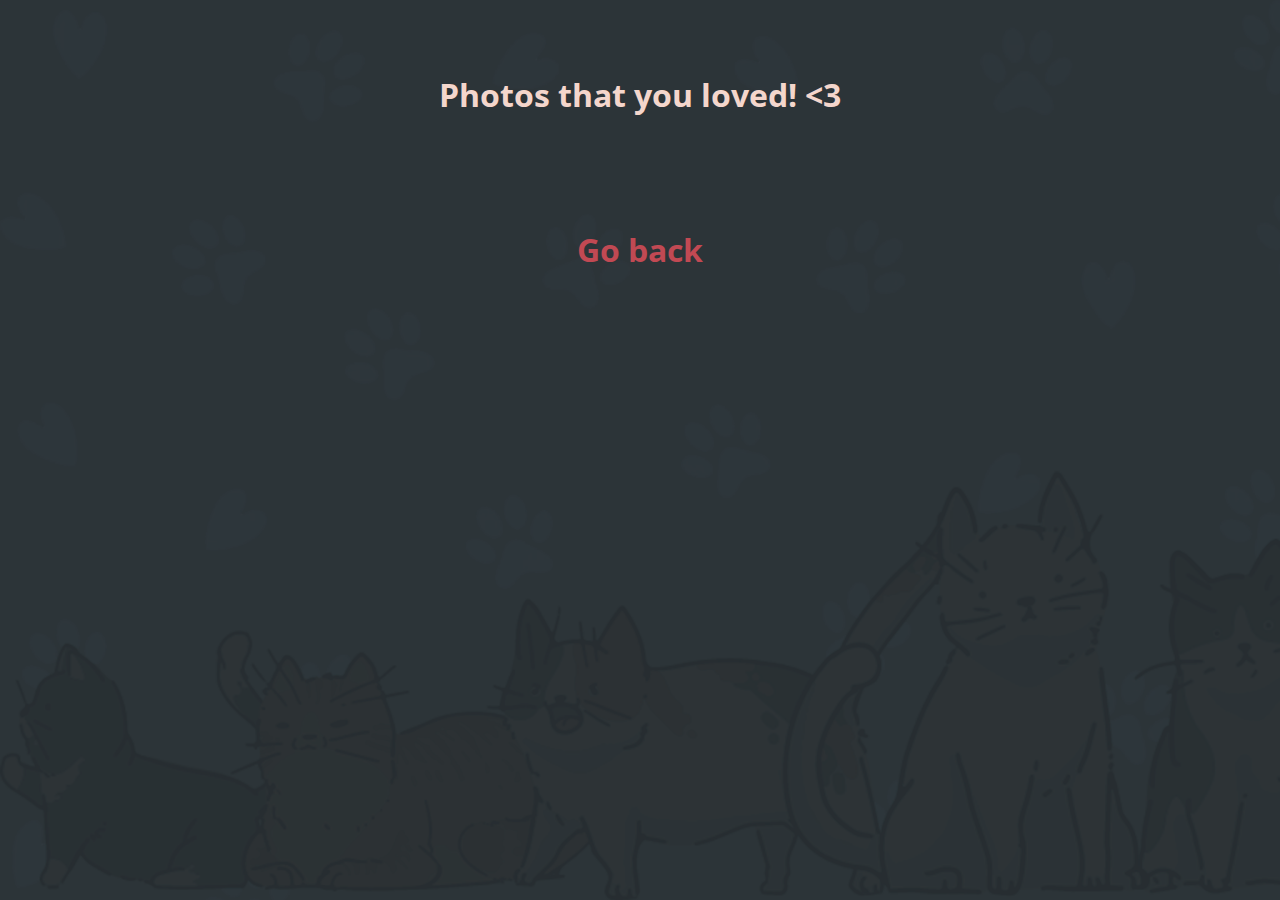
<file: loved.html>
<!DOCTYPE html>
<html lang="en">
<head>
   <meta charset="UTF-8">
   <meta name="viewport" content="width=device-width, initial-scale=1.0">
   <title>Document</title>
   <link rel="stylesheet" href="./css/loved.css">
</head>
<body>
   <header>
      <h1 class="header-title">Photos that you loved! <3</h1>
   </header>
   <main>
      <div class="cardbox" id="favoritePhotosContainer"></div>
   </main>
   <footer>
      <a class="footer" href="index.html">
         <h1 class="footer-index-link">Go back</h1>
      </a>
   </footer>
  <script>
    // Recuperar as fotos favoritadas do LocalStorage
    var favoritePhotos = localStorage.getItem("savedPhotos");
    if (favoritePhotos) {
      favoritePhotos = JSON.parse(favoritePhotos);

      // Exibir as fotos favoritadas
      var favoritePhotosContainer = document.getElementById("favoritePhotosContainer");
      for (var i = 0; i < favoritePhotos.length; i++) {
        var photoURL = favoritePhotos[i];

        // Criar uma tag <img> para exibir a foto favoritada
        var imgElement = document.createElement("img");
        imgElement.src = photoURL;
        imgElement.alt = "Foto favoritada";
        imgElement.classList.add("card"); // Adicionar a classe "card"

        // Adicionar a imagem ao contêiner
        favoritePhotosContainer.appendChild(imgElement);
      }
    }
  </script>
</body>
</html>
</file>
<file: css/loved.css>
@import url('https://fonts.googleapis.com/css2?family=Open+Sans:wght@300;500;600;700&display=swap');

:root {
    --background: rgb(50, 55, 59);
    --text: rgb(255, 254, 255);
    --color1: rgb(244, 214, 204);
    --color2: rgb(193, 73, 83);
    --cardcolor: rgba(255, 255, 255, 0.474);
    --font-family: 'Open Sans', sans-serif;
}

html * {
    text-decoration: none;
    box-sizing: border-box;
}

body {
    margin: 0;
    padding: 5px;
    background: url('../assets/bg.png');
    background-size: cover;
    width: 100vw;
    height: 100vh;
    font-family: var(--font-family);
    color: var(--color1);
}

header {
    height: 20%;
    display: flex;
    flex-direction: column;
    align-items: center;
    justify-content: center;
}

.header-title {
    text-align: center;
    width: 100%;
}


main {
    width: 100%;

}

.cardbox {
    display: flex;
    flex-wrap: wrap;
    align-items: center;
    justify-content: space-evenly;
    row-gap: 25px;
}

.card {
    width: 250px;
    object-fit: cover;
    border-radius: 1vw;
    box-shadow: rgba(0, 0, 0, 0.171) 0px 18px 20px 0px;
}

footer {
    height: 15%;
    display: flex;
    align-items: center;
    justify-content: center;
}


.footer-index-link {
    transition: all .5s ease-in-out;
    color: var(--color2);
}

.footer-index-link:hover {
    transform: scale(1.3);
}

@media (max-width: 800px) {
    .cardbox {
       flex-direction: column;
    }
}
</file>
